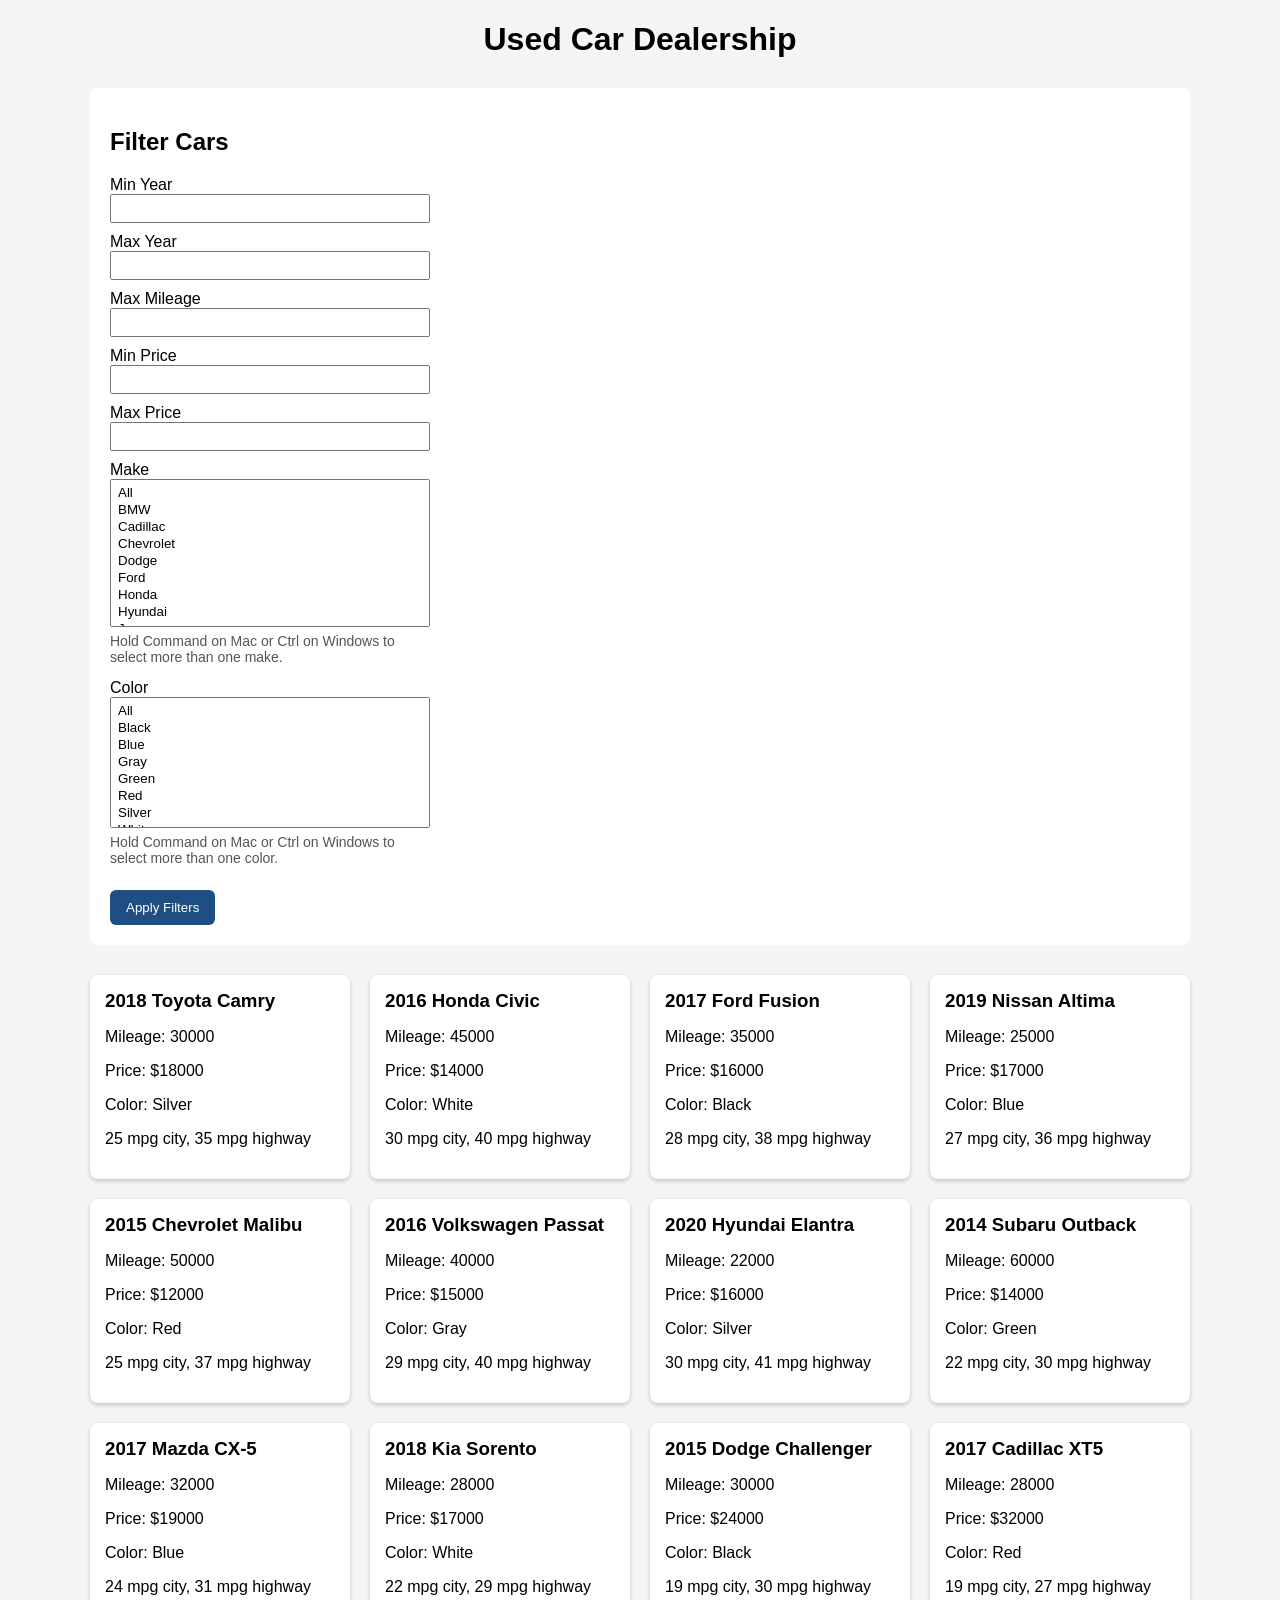
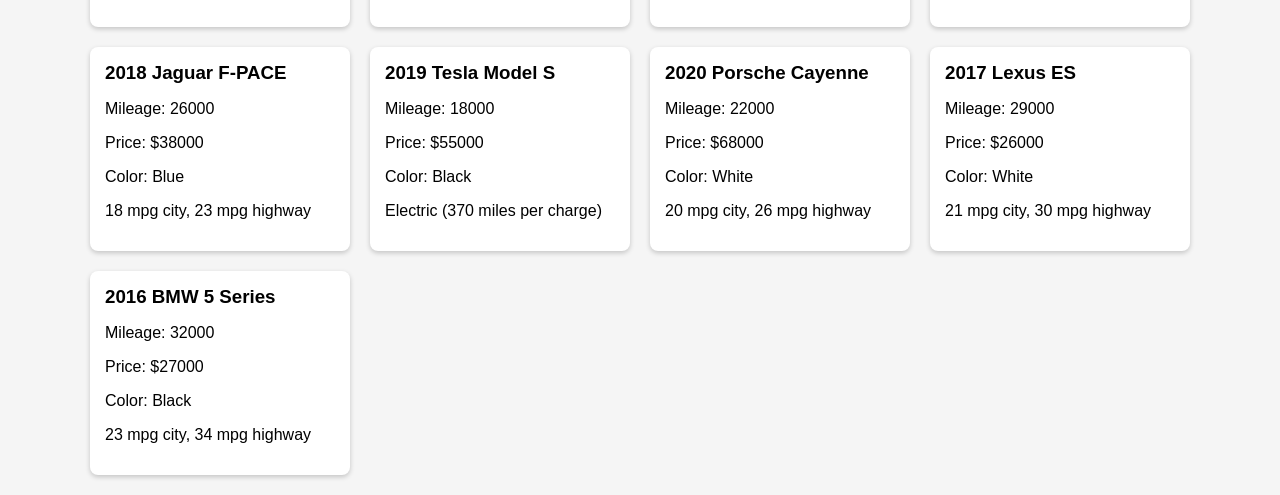
<file: index.html>
<!DOCTYPE html>
<html lang="en">
<head>
<meta charset="UTF-8">
<title>Used Car Dealership</title>

<link rel="stylesheet" href="css/style.css">

<script src="js/usedCars-TH-1.js"></script>
<script src="js/main.js" defer></script>
</head>

<body>

<header>
<h1>Used Car Dealership</h1>
</header>

<main>
<section class="filters">

<h2>Filter Cars</h2>

<form id="filterForm">
<label for="minYear">Min Year</label>
<input type="number" id="minYear">

<label for="maxYear">Max Year</label>
<input type="number" id="maxYear">

<label for="maxMileage">Max Mileage</label>
<input type="number" id="maxMileage">

<label for="minPrice">Min Price</label>
<input type="number" id="minPrice">

<label for="maxPrice">Max Price</label>
<input type="number" id="maxPrice">

<label for="make">Make</label>
<select id="make" multiple size="8">
</select>
<p class="filter-help">Hold Command on Mac or Ctrl on Windows to select more than one make.</p>

<label for="color">Color</label>
<select id="color" multiple size="7">
</select>
<p class="filter-help">Hold Command on Mac or Ctrl on Windows to select more than one color.</p>

<button type="submit">Apply Filters</button>
</form>

</section>

<section id="carContainer" class="car-container"></section>

<p id="noResults"></p>
</main>

</body>
</html>
</file>
<file: css/style.css>
body{
font-family: Arial;
margin: 20px;
background:#f5f5f5;
}

main{
max-width:1100px;
margin:0 auto;
}

header{
text-align:center;
margin-bottom:30px;
}

.filters{
background:white;
padding:20px;
margin-bottom:30px;
border-radius:8px;
}

.filters input,
.filters select{
display:block;
margin-bottom:10px;
padding:5px;
width:100%;
max-width:320px;
box-sizing:border-box;
}

.filters button{
margin-top:10px;
padding:10px 16px;
border:none;
border-radius:6px;
background:#1f4f82;
color:white;
cursor:pointer;
}

.filter-help{
margin:-4px 0 14px;
max-width:320px;
font-size:14px;
color:#555;
}

.car-container{
display:grid;
grid-template-columns:repeat(auto-fill,minmax(250px,1fr));
gap:20px;
}

.car-card{
background:white;
padding:15px;
border-radius:8px;
box-shadow:0 2px 5px rgba(0,0,0,0.2);
}

.car-card h3{
margin:0;
}

#noResults{
font-weight:600;
color:#8a1c1c;
}
</file>
